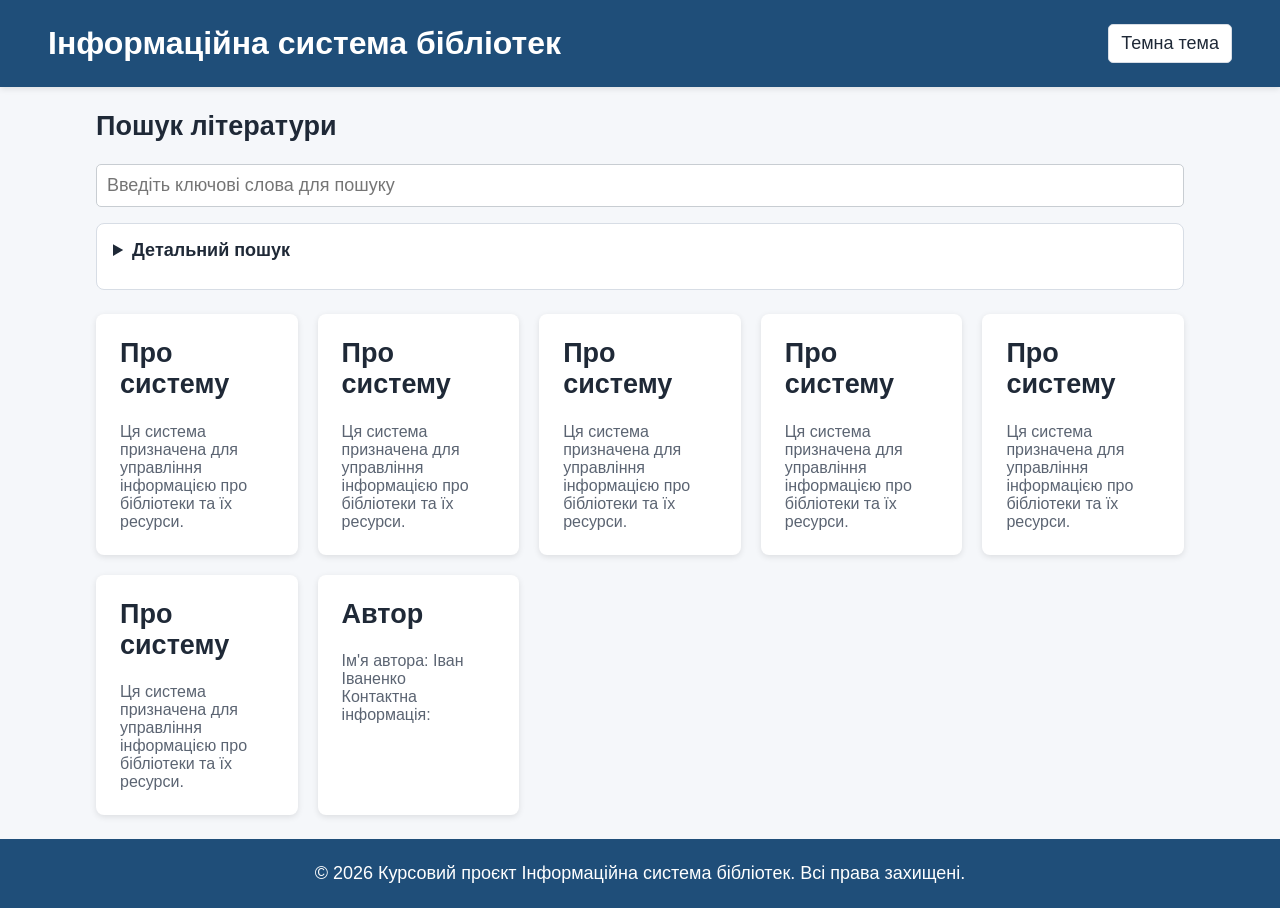
<file: index.html>
<!DOCTYPE html>
<html lang="uk">
  <head>
    <meta charset="UTF-8" />
    <meta name="viewport" content="width=device-width, initial-scale=1.0" />
    <title>Інформаційна система бібліотек</title>
    <link rel="stylesheet" href="./css/styles.css" />
    <link rel="stylesheet" href="./css/styles_screen_sizes.css" />

  </head>
  <body>
    <header>
      <h1>Інформаційна система бібліотек</h1>
      <button class="theme-toggle" type="button" aria-pressed="false">Темна тема</button>
    </header>

    <section class="search-section" aria-labelledby="search-title">
      <h2 id="search-title">Пошук літератури</h2>
      <input type="search" id="detailed-search" name="query" placeholder="Введіть ключові слова для пошуку" />
      <details class="advanced-filter">
      <summary>Детальний пошук</summary>

        <label for="title">Назва</label>
        <input type="search" id="title" name="title" placeholder="Введіть назву" />

        <label for="author">Автор</label>
        <input type="search" id="author" name="author" placeholder="Введіть автора" />

        <fieldset>
          <legend>Рік публікації</legend>
          <label for="year-from">Від</label>
          <input type="number" id="year-from" name="yearFrom" min="0" step="1" placeholder="1900" />

          <label for="year-to">До</label>
          <input type="number" id="year-to" name="yearTo" min="0" step="1" placeholder="2026" />
        </fieldset>

        <div>
                <label for="category">Категорія</label>
                <select id="category">
                    <option value="">Усі категорії</option>
                    <option value="education">Освіта</option>
                    <option value="encyclopedias">Енциклопедії</option>
                    <option value="comics">Комікси</option>
                    <option value="manga">Манґа</option>
                    <option value="manhua">Манхуа</option>
                </select>
            </div>

        <button type="submit">Шукати</button>

      </details>
    </section>

    <main>
      <div class = "container">
        <div class="card">
          <h2>Про систему</h2>
          <p>Ця система призначена для управління інформацією про бібліотеки та їх ресурси.</p>
        </div>
        <div class="card">
          <h2>Про систему</h2>
          <p>Ця система призначена для управління інформацією про бібліотеки та їх ресурси.</p>
        </div>
        <div class="card">
          <h2>Про систему</h2>
          <p>Ця система призначена для управління інформацією про бібліотеки та їх ресурси.</p>
        </div>
        <div class="card">
          <h2>Про систему</h2>
          <p>Ця система призначена для управління інформацією про бібліотеки та їх ресурси.</p>
        </div>
        <div class="card">
          <h2>Про систему</h2>
          <p>Ця система призначена для управління інформацією про бібліотеки та їх ресурси.</p>
        </div>
        <div class="card">
          <h2>Про систему</h2>
          <p>Ця система призначена для управління інформацією про бібліотеки та їх ресурси.</p>
        </div>
        <div class="card">
          <h2>Автор</h2>
          <p>Ім'я автора: Іван Іваненко</p>
          <p>Контактна інформація:</p>    
        </div>        
      </div>
    </main>
    <footer>
    <p>&copy; 2026 Курсовий проєкт Інформаційна система бібліотек. Всі права захищені.</p>
  </footer>
  <script src="script.js" defer></script>
  </body>
  
  
</html>
</file>
<file: css/styles.css>
:root {
    color-scheme: light;
    --page-bg: #f5f7fa;
    --surface: #ffffff;
    --text: #1f2937;
    --muted-text: #5b6472;
    --primary: #1f4e79;
    --accent: #1769aa;
    --tag-bg: #eaf2fa;
    --border: #d7dde5;
    --input-border: #c8cdd2;
    --cancel-bg: #e9ecef;
    --page-gutter: 16px;
    --content-width: 100%;
    --base-font-size: 16px;
}

:root[data-theme="dark"] {
    color-scheme: dark;
    --page-bg: #111827;
    --surface: #1f2937;
    --text: #f3f4f6;
    --muted-text: #c0c7d2;
    --primary: #17324d;
    --accent: #8ab4ff;
    --tag-bg: #293c52;
    --border: #465366;
    --input-border: #596579;
    --cancel-bg: #374151;
}

* {
    box-sizing: border-box;
}

body {
    display: flex;
    flex-direction: column;
    min-height: 100vh;
    margin: 0;
    background: var(--page-bg);
    color: var(--text);
    font-family: Arial, sans-serif;
    font-size: var(--base-font-size);
}

main {
    flex: 1;
}

header,
footer {
    padding: 24px var(--page-gutter);
    background: var(--primary);
    color: #ffffff;
}

header {
    display: flex;
    align-items: center;
    justify-content: space-between;
    gap: 16px;
    box-shadow: 0 2px 6px #0000001a;
}

header a {
    color: inherit;
    text-decoration: none;
}

h1 {
    margin: 0;
    font-size: 32px;
}

h2 {
    margin-top: 0;
}

footer {
    text-align: center;
}

footer p {
    margin: 0;
}

main,
.search-section {
    width: min(100%, var(--content-width));
    margin-right: auto;
    margin-left: auto;
    padding-right: var(--page-gutter);
    padding-left: var(--page-gutter);
}

.search-section {
    padding-top: 24px;
}

.search-section > input,
.advanced-filter input,
.advanced-filter select,
input,
select,
textarea {
    width: 100%;
    padding: 10px;
    border: 1px solid var(--input-border);
    border-radius: 5px;
    background: var(--surface);
    color: var(--text);
    font: inherit;
}

.advanced-filter {
    margin-top: 16px;
    padding: 16px;
    border: 1px solid var(--border);
    border-radius: 8px;
    background: var(--surface);
    color: var(--text);
}

.advanced-filter summary {
    margin-bottom: 12px;
    cursor: pointer;
    font-weight: 600;
}

.advanced-filter label,
.advanced-filter fieldset {
    margin-top: 12px;
}

.advanced-filter fieldset {
    display: grid;
    grid-template-columns: auto minmax(0, 1fr) auto minmax(0, 1fr);
    align-items: center;
    gap: 8px;
    border: 1px solid var(--border);
}

.container {
    display: flex;
    flex: 1;
    flex-wrap: wrap;
    align-items: stretch;
    justify-content: flex-start;
    gap: 20px;
    padding: 24px 0;
}

.card {
    margin: 0;
    padding: 24px;
    border-radius: 8px;
    background: var(--surface);
    color: var(--text);
    box-shadow: 0 2px 6px #0000001a;
}

.card > p {
    margin: 0;
    color: var(--muted-text);
    font-size: 16px;
}

a {
    color: var(--accent);
}

.tags {
    display: flex;
    flex-wrap: wrap;
    gap: 8px;
    margin-bottom: 24px;
    flex-direction: row-reverse;
}

.tag {
    padding: 5px 11px;
    border-radius: 99px;
    background: var(--tag-bg);
    color: var(--accent);
    font-size: 0.85rem;
}

.cover {
    display: grid;
    min-height: 320px;
    place-items: center;
    border-radius: 9px;
    background: linear-gradient(145deg, #4e82b5, #17324d);
    color: #ffffff;
    text-align: center;
    font-size: 1.2rem;
    font-weight: bold;
}

.content {
    display: grid;
    gap: 24px;
    padding: 24px 0;
}

.detail {
    display: flex;
    justify-content: space-between;
    gap: 20px;
    padding: 12px 0;
    border-bottom: 1px solid var(--border);
}

dt {
    color: var(--muted-text);
}

dd {
    margin: 0;
    text-align: right;
    font-weight: bold;
}

.form-container {
    max-width: 720px;
    margin: 40px auto;
}

form {
    padding: 28px;
    border-radius: 10px;
    background: var(--surface);
    box-shadow: 0 2px 10px #0000001a;
}

.form-title {
    margin-top: 0;
}

.grid {
    display: grid;
    gap: 16px;
}

.field {
    display: flex;
    flex-direction: column;
    gap: 6px;
}

.wide {
    grid-column: 1 / -1;
}

label {
    font-weight: 600;
}

textarea {
    min-height: 100px;
    resize: vertical;
}

.actions {
    display: flex;
    justify-content: flex-end;
    gap: 10px;
    margin-top: 22px;
}

button {
    padding: 10px 18px;
    border: 0;
    border-radius: 5px;
    background: var(--accent);
    color: #ffffff;
    cursor: pointer;
    font: inherit;
}

.cancel {
    background: var(--cancel-bg);
    color: var(--text);
}

.theme-toggle {
    flex: 0 0 auto;
    padding: 8px 12px;
    border: 1px solid var(--border);
    background: var(--surface);
    color: var(--text);
}

.submit {
    background: var(--accent);
    color: #ffffff;
}
</file>
<file: css/styles_screen_sizes.css>
@media (max-width: 767px) {
    :root {
        --page-gutter: 16px;
        --content-width: 100%;
        --base-font-size: 16px;
    }

    header {
        align-items: flex-start;
        padding-top: 16px;
        padding-bottom: 16px;
    }

    h1 {
        font-size: 22px;
    }

    .container {
        gap: 16px;
        padding: 16px 0;
    }

    .container > .card {
        flex: 1 1 100%;
        min-width: 0;
    }

    .content {
        grid-template-columns: minmax(0, 1fr);
        gap: 16px;
    }

    .grid {
        grid-template-columns: minmax(0, 1fr);
    }

    .wide {
        grid-column: auto;
    }

    form {
        padding: 20px;
    }

    .advanced-filter fieldset {
        grid-template-columns: auto minmax(0, 1fr);
    }
}

@media (min-width: 768px) and (max-width: 1279px) {
    :root {
        --page-gutter: 32px;
        --content-width: 960px;
        --base-font-size: 17px;
    }

    .container > .card {
        flex: 1 1 calc((100% - 20px) / 2);
        min-width: 0;
    }

    .content {
        grid-template-columns: minmax(220px, 35%) minmax(0, 1fr);
    }

    .grid {
        grid-template-columns: repeat(2, minmax(0, 1fr));
    }
}

@media (min-width: 1280px) {
    :root {
        --page-gutter: 48px;
        --content-width: 1184px;
        --base-font-size: 18px;
    }

    .container > .card {
        flex: 0 0 calc((100% - 80px) / 5);
        min-width: 0;
    }

    .content {
        grid-template-columns: minmax(250px, 35%) minmax(0, 1fr);
    }

    .grid {
        grid-template-columns: repeat(2, minmax(0, 1fr));
    }
}
</file>
